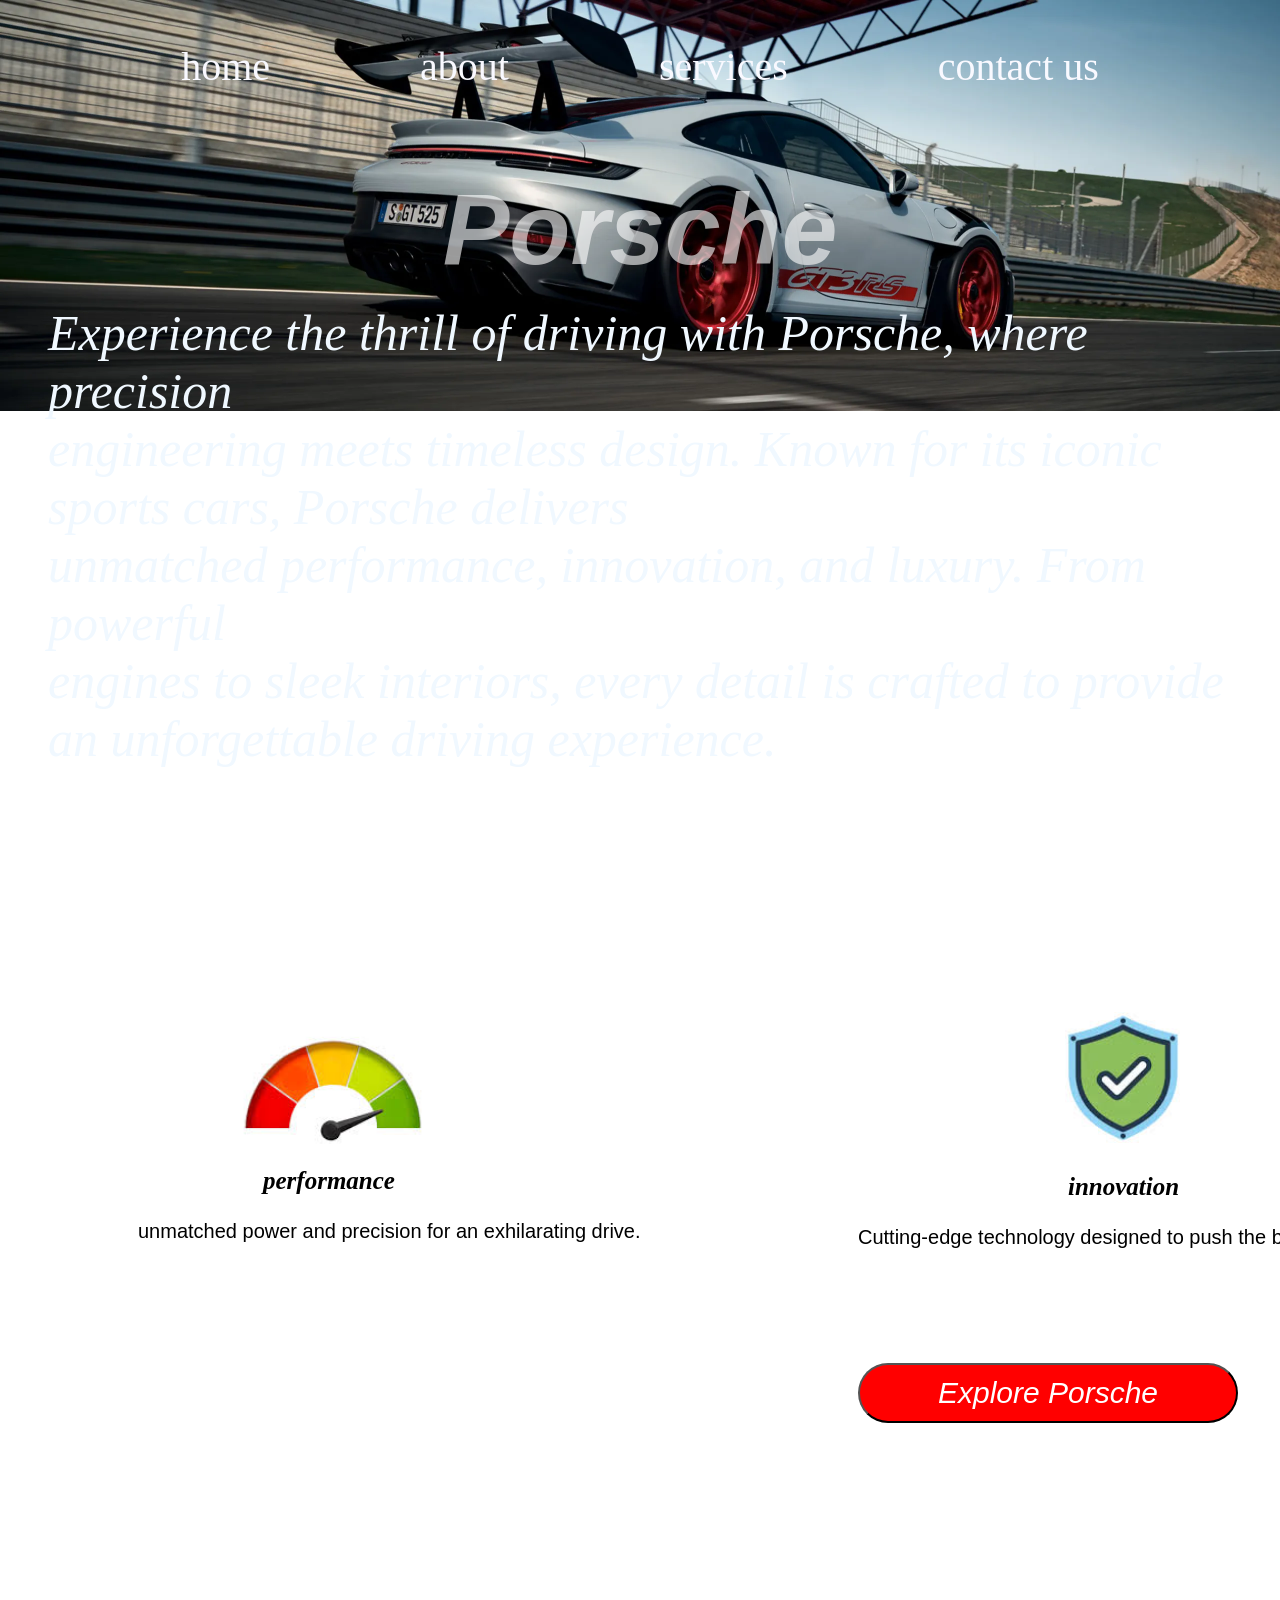
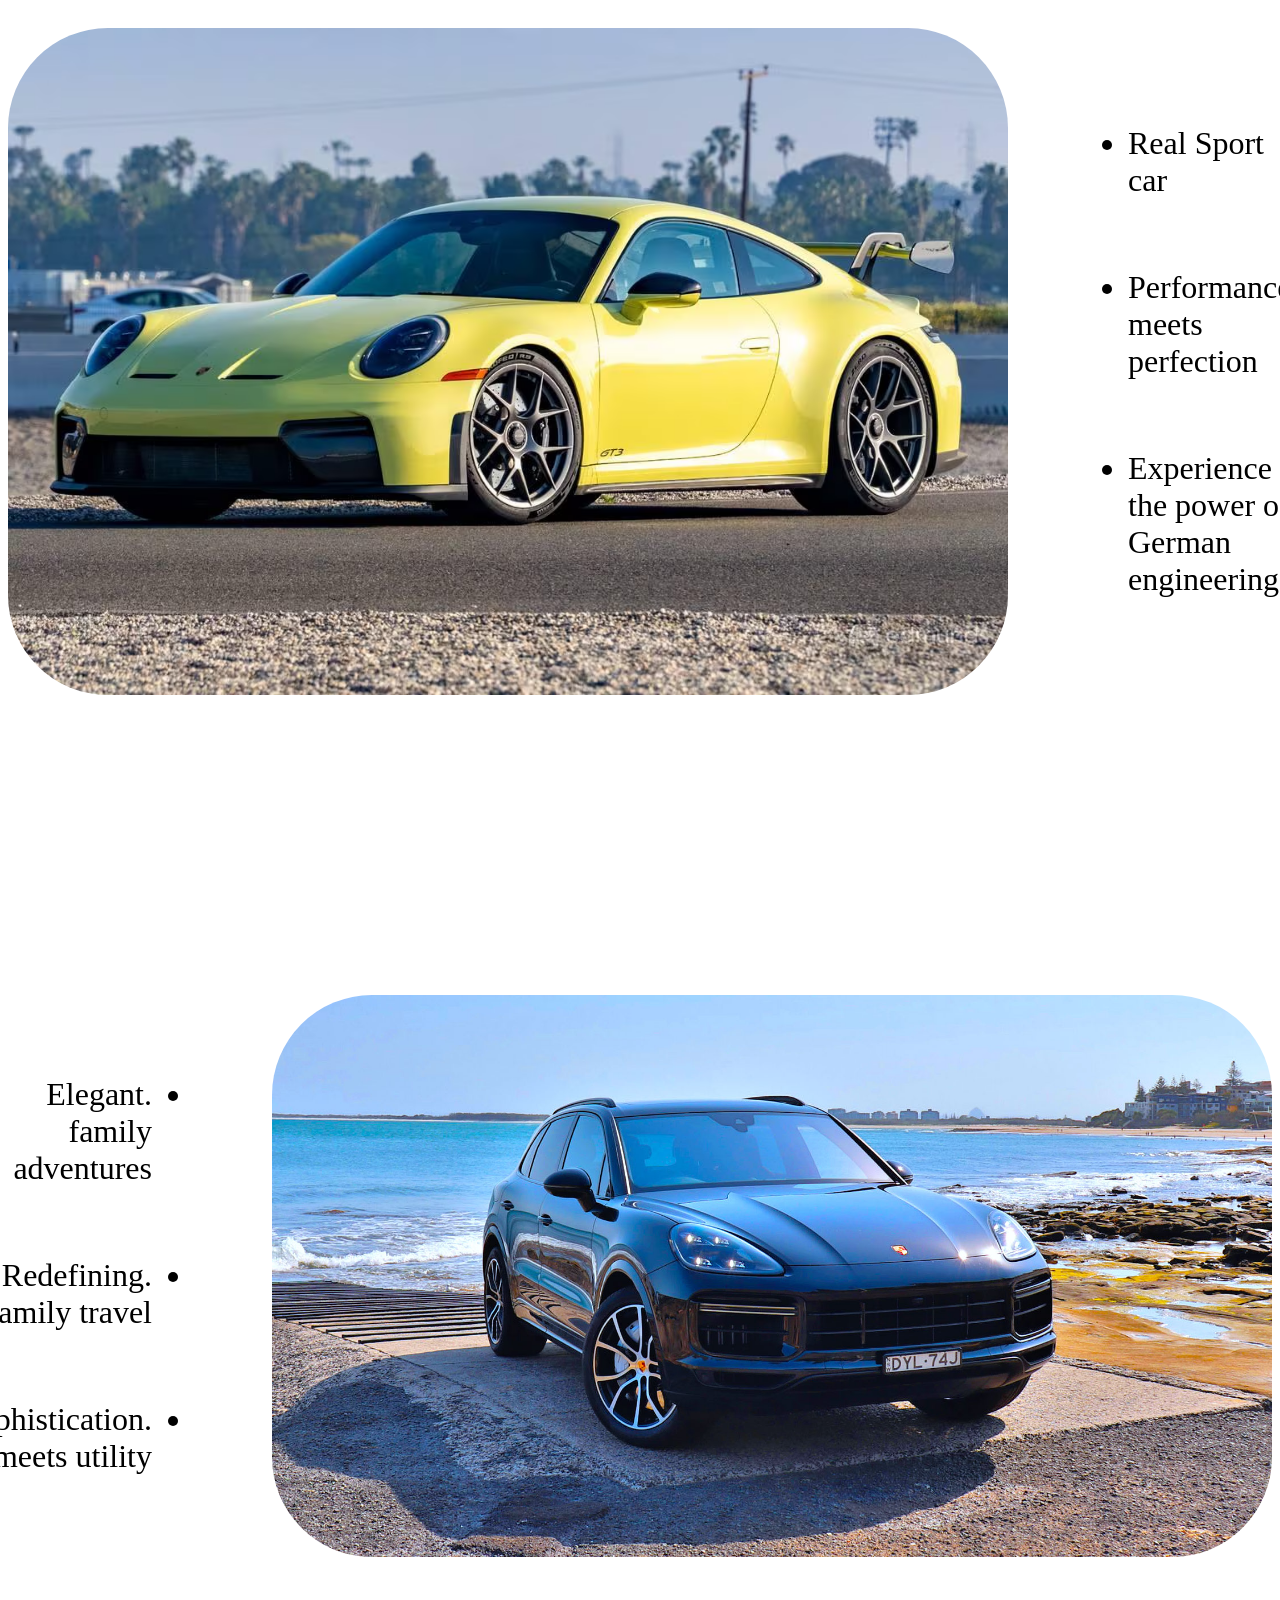
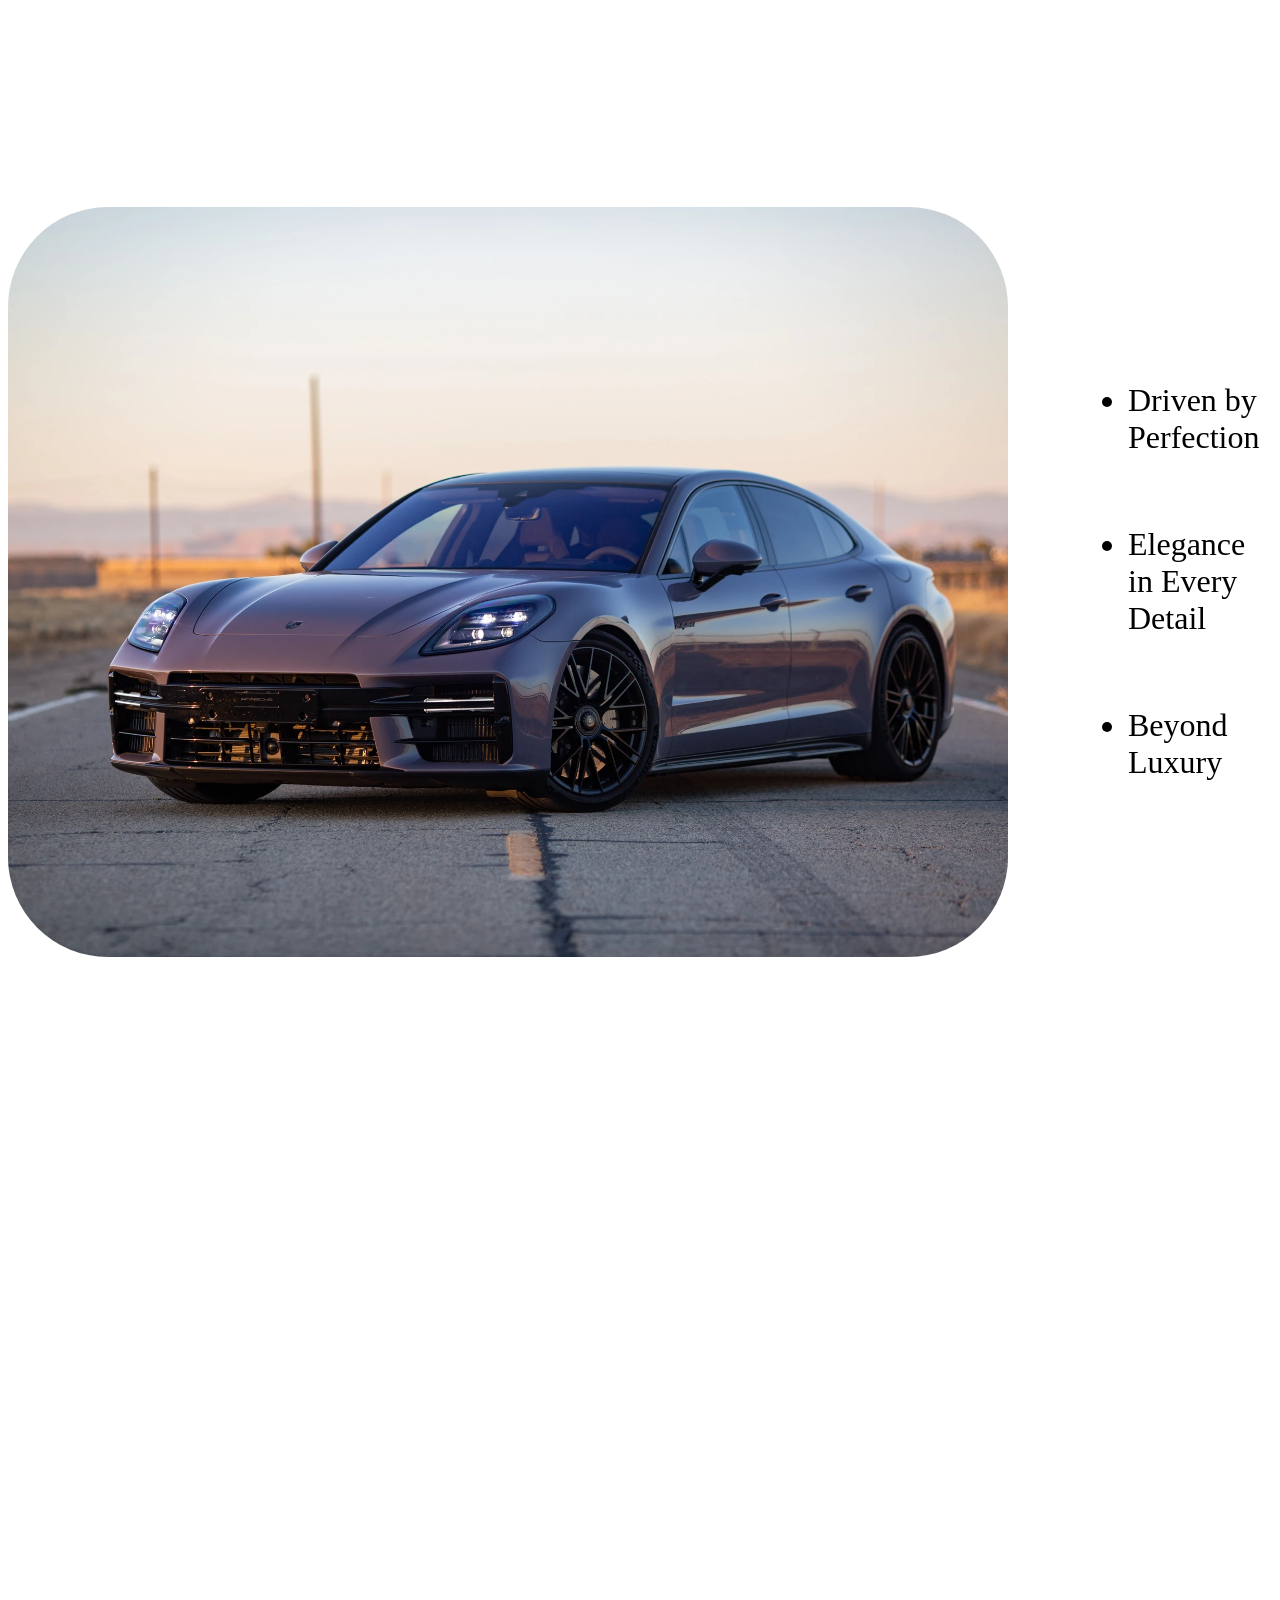
<file: index.html>
<!DOCTYPE html>
<html lang="en">
<head>
    <meta charset="UTF-8">
    <meta name="viewport" content="width=device-width, initial-scale=1.0">
    <link rel="stylesheet" href="style2.css">
    <link class="icon1" rel="icon" href="imgs/porcheicon  s.png">
    <title>porche web</title>
</head>
<body>
<nav class="navbar">
    
        <a class="navbar1" href="#">home</a>
        <a class="navbar2"  href="#about">about</a>
        <a class="navbar3" href="#services">services</a>
        <a class="navbar4" href="contact us.html">contact us</a>

</nav>


<h1>Porsche</h1>
 




<p class="p1">
Experience the thrill of driving with Porsche, where precision <br> engineering meets timeless design. Known for its iconic sports cars, Porsche delivers <br> unmatched performance, innovation, and luxury. From powerful <br> engines to sleek interiors, every detail is crafted to provide an unforgettable driving experience.
</p>



<form action="https://www.jdpower.com/cars/porsche">
<div id="about">
<img class="img1" src="imgs/speed  s.jpeg" alt="">
<h3 class="title">performance</h3>
<p class="p2">unmatched power and precision for an exhilarating drive.</p>
<img class="img2" src="imgs/innovation  s.jpeg">
<h3 class="title2">innovation</h3>
<p class="p3">Cutting-edge technology designed to push the boundaries.</p>
<img class="img3" src="imgs/lexuery  s.jpeg">
<h3 class="title3">luxury</h3>
<p class="p4">premium materials and exquisite craftsmanship<br>  inside and out.</p>
<input class="Explore" type="submit" value="Explore Porsche">
</div>
</form>



<form action="" id="services">
<div class="container">
  <img class="img4" src="imgs/porche2  s.avif" alt="">

  <ul class="ul1">
    <li>Real Sport car</li>
    <li>Performance meets perfection</li>
    <li>Experience the power of German engineering</li>
  </ul>
</div>


<div class="container2">
    <img class="img5" src="imgs/porche3  s.png" alt="">

    <ul class="ul2">
        <li>.Elegant family adventures</li>
        <li>.Redefining family travel</li>
        <li>.Sophistication meets utility</li>
    </ul>
</div>



<div class="container3">
    <img  class="img6" src="imgs/porche4  s.webp" alt="">

    <ul class="ul3">
        <li>Driven by Perfection</li>
        <li>Elegance in Every Detail</li>
        <li>Beyond Luxury</li>

    </ul>

</div>

</form>

<iframe class="video1" width="1013" height="570" src="https://www.youtube.com/embed/DZAdVY9kKbc" title="A drive like no other – the Porsche 911 GT3" frameborder="0" allow="accelerometer; autoplay; clipboard-write; encrypted-media; gyroscope; picture-in-picture; web-share" referrerpolicy="strict-origin-when-cross-origin" allowfullscreen></iframe>



</body>
</html>
</file>
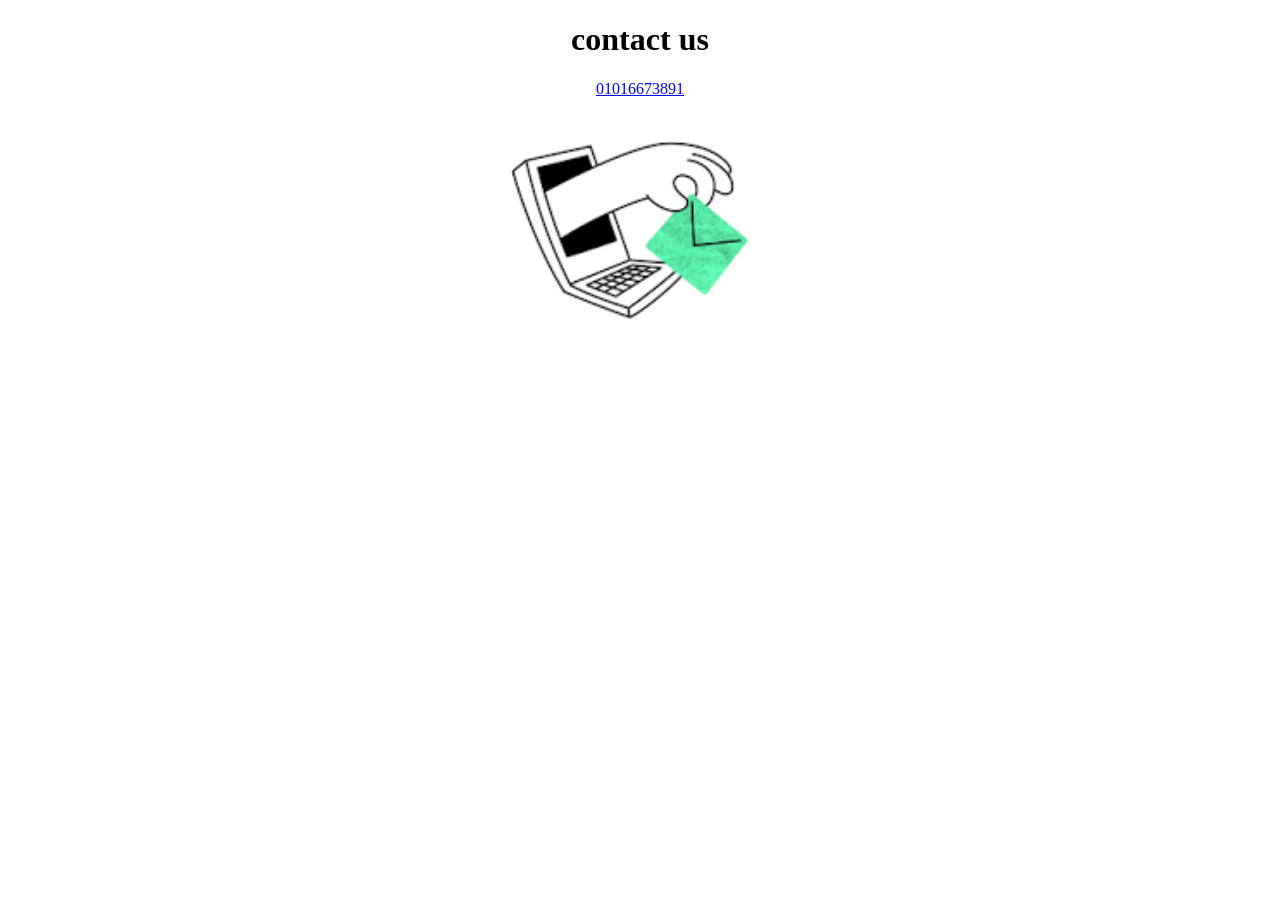
<file: contact us.html>
<!doctype html>
<html lang="en">
  <head>
    <meta charset="UTF-8" />
    <meta name="viewport" content="width=device-width, initial-scale=1.0" />

    <title>__waleed khaled__</title>
  </head>
  <body>
   
    <h1 align="center">contact us</h1>
    <p align="center">
    <a  href="tel:01016673891" >01016673891</a>
    <br>
    <img src="[data-uri]" width="300" alt="contact me">
    </p> 

  </body>
</file>
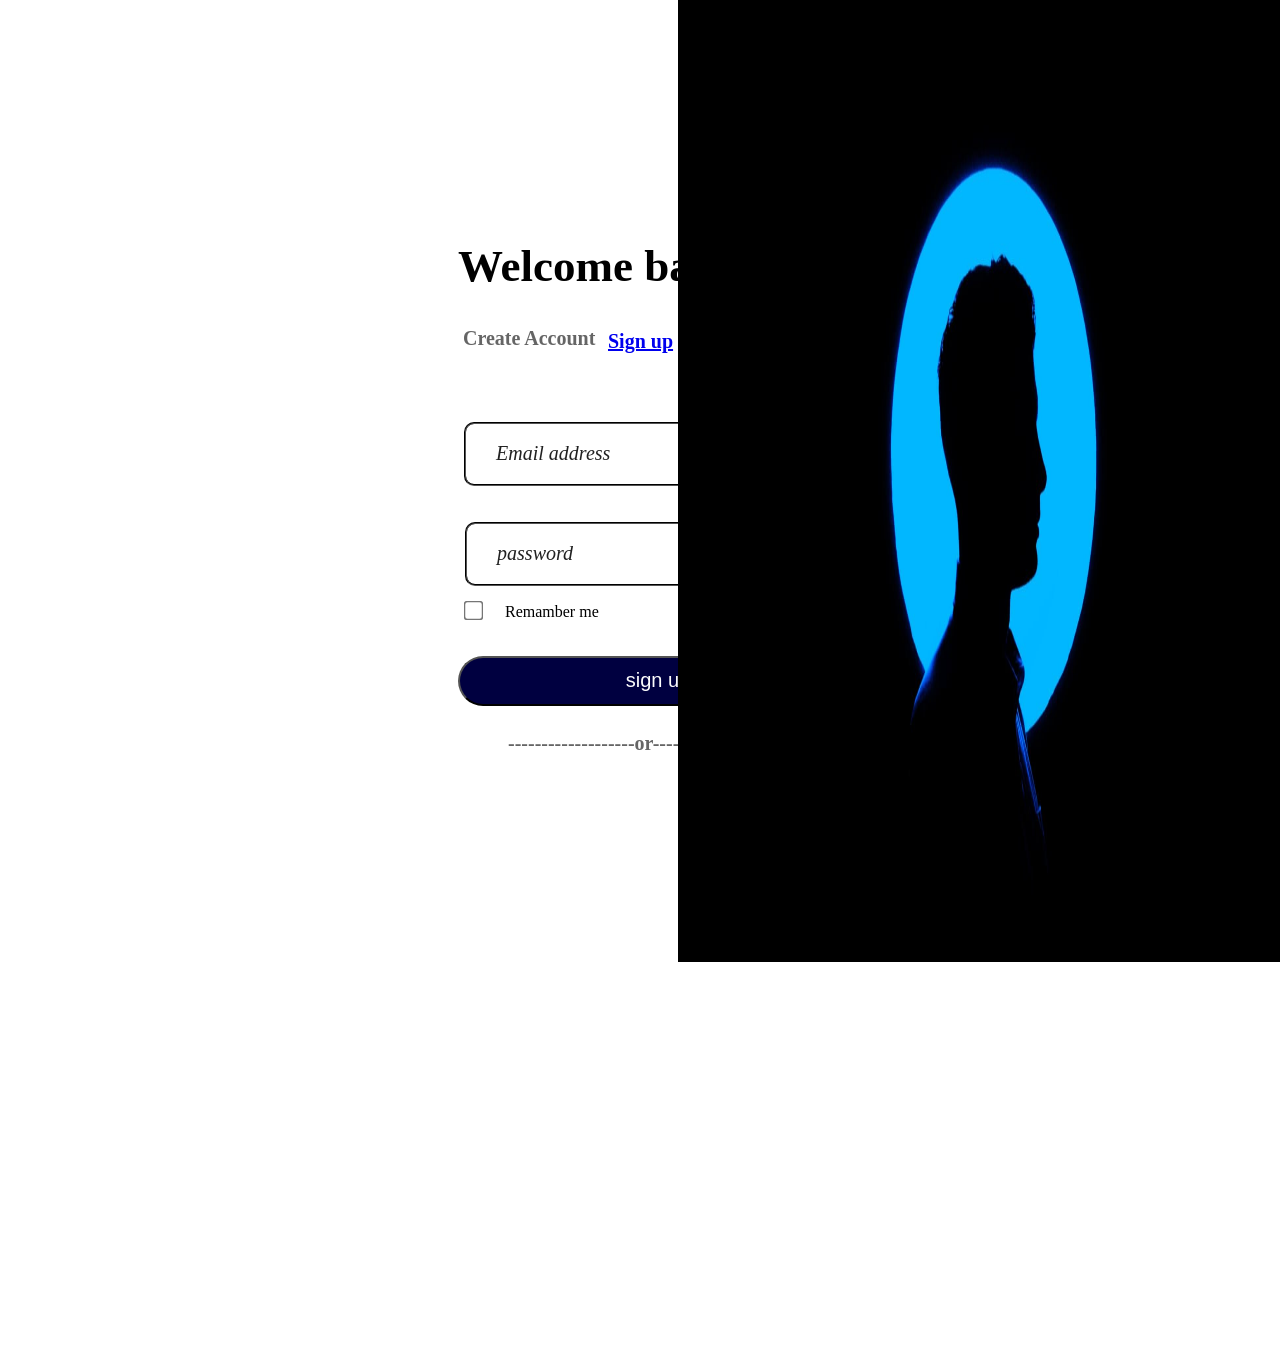
<file: sign in.html>
<!doctype html>
<html lang="en">
  <head>
    <meta charset="UTF-8" />

    <link rel="stylesheet" href="style3.css" />
    <title>Waleed websait</title>
  </head>
  <body>
    <h4>Create Account</h4>
    <form action="index2.html">
      <div>
        <h1>Welcome back</h1>
        <a class="ilink" href="index.html">Sign up</a>
        <input class="ssign" type="email" placeholder="Email address" required />
        <input class="ppassword" type="password" placeholder="password" required/>
      </div>
      <input class="ssubmit" type="submit" value="sign up" />
      <input class="ccheckbox" type="checkbox" required /><label class="rrrrrr">Remamber me</label>
      <h4 class="ttext">-------------------or--------------------</h4>
    </form>
    <img class="iimg" src="imgs/guy   s.jpeg" alt="">
  </body>
</html>
</file>
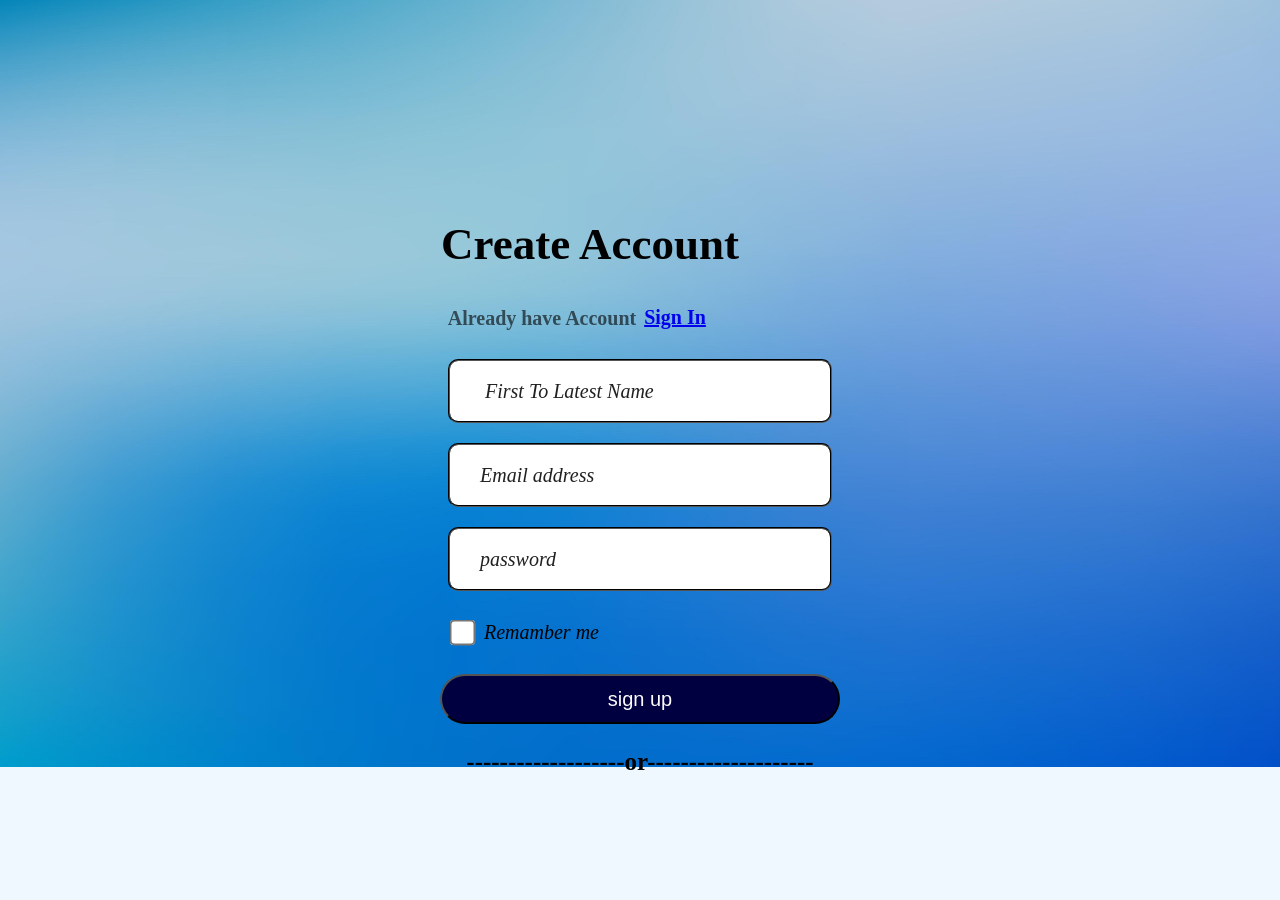
<file: sign up.html>
<!doctype html>
<html lang="en">
  <head>
    <meta charset="UTF-8" />
    <link rel="icon" href="imgs/images   s.png.png">
    <link rel="stylesheet" href="style.css" />
    <title>Waleed websait</title>
  </head>
  <body>
    
    <form action="index.html">
      <div class="container9">
      <h1>Create Account</h1>
      <h4 class="h44">Already have Account</h4>
      <a class="link" href="sign in.html">Sign In</a>
      <input class="user_name" type="text" placeholder="First To Latest Name" required>
      <input class="sign" type="email" placeholder="Email address" required />
      <input class="password" type="password" placeholder="password" required/>
      <div class="dic">
      <input class="checkbox" type="checkbox" required /><label class="Remamber">Remamber me</label>
      </div>
      <input class="submit" type="submit" value="sign up" />
      <h4 class="line">-------------------or--------------------</h4>
      </div>
    </form>
    
  </body>
</html>
</file>
<file: style2.css>
.navbar a{
    text-decoration: none;
    font-size: 40px;
    color: rgb(255, 255, 255);
}
.navbar a:hover{
    transform: scale(1.5);
    transition: 0.3s;
}


.navbar {

  display: flex;
  justify-content: center;
  gap: 150px;
  position: -webkit-sticky;
  position: fixed;
  top: 0;
  left: 0;
  width: 100%;

  z-index: 1000;
}  

.navbar1{
    transition: 0.5s;
}



.navbar2{
    transition: 0.5s;
}

.navbar3{
    transition: 0.5s;
}


.navbar4{
    transition: 0.5s;
}

.p1{
    font-size: 50px;
    font-style: oblique;
    margin-left: 40px;
    font-weight: 300;
    color: rgb(0, 0, 255);
}

body{
    height: 2000px;
    overflow-x: hidden;
    background: url(imgs/porche\ \ s.webp);
    background-repeat: no-repeat;
    background-size:contain;
    background-color: rgb(255, 255, 255);
}


h1{
    color: rgb(4, 8, 255);
    display: flex;
    justify-content: center;
    position: relative;
    top: 50px;
    font-size: 100px;
    font-style: italic;
    font-family: 'Franklin Gothic Medium', 'Arial Narrow', Arial, sans-serif;
}



.img1{
    width: 250px;
    position: relative;
    top: 130px;
    left: 200px;
}
    
.title{
    position: relative;
    top: 70px;
    left: 255px;
    font-size: 25px;
    font-style: oblique;
}


.p2{
    position: relative;
    top: 70px;
    left: 130px;
    font-size: 20px;
    font-family: arial;
}

.img2{
    width: 230px;
    display: block;
    margin: 0 1000px ;
    position: relative;
    bottom: 230px;   
}


.p3{
    position: relative;
    bottom: 275px;
    left: 850px;
    font-size: 20px;
    font-family: arial;
}


.title2{
    position: relative;
    bottom: 275px;
    left: 1060px;
    font-size: 25px;
    font-style: oblique;
}


html{
    scroll-behavior: smooth;
}

.navbar a{
    text-decoration: none;
    font-size: 40px;
    color: rgb(249, 249, 255);
}
.navbar a:hover{
    transform: scale(1.5);
    transition: 0.3s;
}


.navbar {
    display: flex;
    justify-content: center;
    gap: 150px;
    position: relative;
    top: 35px;  
}




.p1{
    font-size: 50px;
    font-style: oblique;
    margin-left: 40px;
    font-weight: 300;
    color: aliceblue;
}

body{
    height: 5000px;
    overflow-x: hidden;
    background: url(imgs/porche\ \ s.webp);
    background-repeat: no-repeat;
    background-size: contain;
    background-color: rgb(255, 255, 255);
}


h1{
    color: rgba(255, 255, 255, 0.604);
    display: flex;
    justify-content: center;
    position: relative;
    top: 50px;
    font-size: 100px;
    font-style: italic;
    font-family: 'Franklin Gothic Medium', 'Arial Narrow', Arial, sans-serif;
}



.img1{
    width: 250px;
    position: relative;
    top: 130px;
    left: 200px;
}
    
.title{
    position: relative;
    top: 70px;
    left: 255px;
    font-size: 25px;
    font-style: oblique;
}


.p2{
    position: relative;
    top: 70px;
    left: 130px;
    font-size: 20px;
    font-family: arial;
}

.img2{
    width: 230px;
    display: block;
    margin: 0 1000px ;
    position: relative;
    bottom: 230px;   
}


.p3{
    position: relative;
    bottom: 275px;
    left: 850px;
    font-size: 20px;
    font-family: arial;
}


.title2{
    position: relative;
    bottom: 275px;
    left: 1060px;
    font-size: 25px;
    font-style: oblique;
}

.icon1{
    border-radius: 50px;
}


html{
    scroll-behavior: smooth;
}


.img3{
    width: 180px;
    display: block;
    margin: 0 1640px ;
    position: relative;
    bottom: 550px; 
}

.p4{
    text-align: justify;
    position: relative;
    bottom: 575px;
    left: 1550px;
    font-size: 20px;
    font-family: arial;
}


.title3{
    position: relative;
    bottom: 580px;
    left: 1700px;
    font-size: 25px;
    font-style: oblique;
}



.Explore{
    position: relative;
    bottom: 505px;
    left: 850px;
    width: 380px;
    height: 60px;
    border-radius: 50px;
    color: #ffffff;
    font-size: 30px;
    font-weight: 400;
    font-style: italic;
    background-color: rgb(255, 0, 0);
    transition: 0.3s;
}


.Explore:hover{
    transform: scale(1.2);
    background-color: blue;
    font-weight: bold;
    color: black;
}


.img4{
    width: 1000px;
    position: relative;
    bottom: 300px;
    border-radius: 100px;
}


.container {
  display: flex;
  align-items: center;
  gap: 80px;
}
.ul1{
    position: relative;
    bottom: 300px;
    font-size: xx-large;
    display: flex;
    flex-direction: column;
    gap: 70px;
}

.img5{
    width: 1000px;
    position: relative;
    bottom: 00px;
    border-radius: 100px;
}

.container2{
    display: flex;
    align-items: center;
    gap: 80px;
    flex-direction: row-reverse;
}


.ul2{
    direction: rtl;
    font-size: xx-large;
    display: flex;
    flex-direction: column;
    gap: 70px;
}



.img6{
    width: 1000px;
    border-radius: 100px;
    position: relative;
    top: 250px;
}


.container3{
    display: flex;
    align-items: center;
    gap: 80px;
}


.ul3{
    font-size: xx-large;
    display: flex;
    flex-direction: column;
    gap: 70px;
    position: relative;
    top: 250px;
}


.video1{
    position: relative;
    top: 500px;
    align-items: center;
}
</file>
<file: style3.css>
h1{
    position: relative;
    top: 160px;
    left: 450px;
    color: rgb(0, 0, 0);
    font-size: 45px;
    font-weight: 800;
    
}


h4{
    position: relative;
    top: 300px;
    left: 455px;
    font-size: 20px;
    opacity: 0.6;
}
.ssign{
    font-size: 20px;
    padding: 15px;
    position: relative;
    top: 260px;
    left: 387px;
    width: 350px;
    height: 30px;
    border-style: groove;
    border-radius: 10px;
    border-color: rgb(0, 0, 0);
}
.ssign::placeholder{
        color: #212121;
        font-family: 'Franklin Gothic Medium', 'Arial Narrow', Arial, sans-serif;
        font-weight: 200;
        font-style: italic;
        font-family: cursive;
        font-style: oblique;
        font-size: 20px;
        padding-left: 15px;
        opacity: 1;        
}
.ppassword{
    position: relative;
    padding: 15px;
    top: 360px;
    font-size: 20px;
    left: px;
    width: 350px;
    height: 30px;
    border-style: groove;
    border-radius: 10px;
    border-color: rgb(0, 0, 0);
}
.ppassword::placeholder{
    color: #212121;
    font-family: 'Franklin Gothic Medium', 'Arial Narrow', Arial, sans-serif;
    font-weight: 200;
    font-style: italic;
    font-family: cursive;
    font-style: oblique;
    font-size: 20px;
    padding-left: 15px;
    opacity: 1;
    }   
.ssubmit{
    font-size: 20px;
    background-color: rgb(0, 0, 64);
    color: #fcfcfc;
    position: relative;
    top: 430px;
    left: 450px;
    width: 400px;
    height: 50px;
    border-radius: 30px;
}  
.ccheckbox{
    position: relative;
    top: 360px;
    left: 45px;
    transform: scale(1.5);
    margin: 10px;
    cursor: pointer;
}
.rrrrrr{
    position: relative;
    top: 360px;
    left: 60px;
}
.ilink{
    position: relative;
    top: 148px;
    left: 600px;
    font-weight: bold;
    font-size: 20px;
}
.iimg{
    width: 50%;
    height: 1000px;
    position: relative;
    left: 53%;
    bottom: 390px;   
}
.ttext{
    position: relative;
    top: 430px;
    left: 500px;
}



body{
    
    overflow: hidden;
    background-color: aliceblue;

    background-image: url(imgs/6399a4d27711a5ad2c9bf5cd_ben-sweet-2LowviVHZ-E-unsplash-1.jpeg);
    background: no-repeat;
    background-position: right;
}
</file>
<file: style.css>
@media screen {
    

h1{
    transform: translateY(100px) translateX(-50px);
    color: rgb(0, 0, 0);
    font-size: 45px;
    font-weight: 800;
    
}


.h44{
    transform: translateY(60px) translateX(-98px);
    
    font-size: 20px;
    opacity: 0.6;
}


.user_name{
    font-size: 20px;
    padding: 15px;    
    width: 350px;
    height: 30px;
    border-style: groove;
    border-radius: 10px;
    border-color: rgb(0, 0, 0);
}
.user_name::placeholder{
    color: #212121;
    font-family: 'Franklin Gothic Medium', 'Arial Narrow', Arial, sans-serif;
    font-weight: 200;
    font-style: italic;
    font-family: cursive;
    font-style: oblique;
    font-size: 20px;
    padding-left: 20px;
    opacity: 1;
}
.sign{
    font-size: 20px;
    padding: 15px;
    position: relative;
    
    width: 350px;
    height: 30px;
    border-style: groove;
    border-radius: 10px;
    border-color: rgb(0, 0, 0);
}
.sign::placeholder{
        color: #212121;
        font-family: 'Franklin Gothic Medium', 'Arial Narrow', Arial, sans-serif;
        font-weight: 200;
        font-style: italic;
        font-family: cursive;
        font-style: oblique;
        font-size: 20px;
        padding-left: 15px;
        opacity: 1;        
}
.password{
    position: relative;
    padding: 15px;
    
    font-size: 20px;
   
    width: 350px;
    height: 30px;
    border-style: groove;
    border-radius: 10px;
    border-color: rgb(0, 0, 0);
}
.password::placeholder{
    color: #212121;
    font-family: 'Franklin Gothic Medium', 'Arial Narrow', Arial, sans-serif;
    font-weight: 200;
    font-style: italic;
    font-family: cursive;
    font-style: oblique;
    font-size: 20px;
    padding-left: 15px;
    opacity: 1;
    }   
.submit{
    font-size: 20px;
    background-color: rgb(0, 0, 64);
    color: #fcfcfc;
    position: relative;
    
    width: 400px;
    height: 50px;
    border-radius: 30px;
}  
.checkbox{
    position: relative;
    
    transform: scale(2.0);
    margin: 15px;
    cursor: pointer;
}
.Remamber{
    position: relative;
    font-size: 20px;
    display: flex;
    flex-direction: row;
    font-style: italic;
    top: 10px;
}
.link{
    position: relative;
    transform: translateX(35px) translateY(-10px);
    font-weight: bold;
    font-size: 20px;
}
.img{
    width: 50%;
    height: 1000px;
    position: relative;
      
}
.line{
    font-size: 25px;
    transform: translateY(-30px);
    
    
}



body{
    
    overflow: hidden;
    background-color: aliceblue;

    background-image: url(imgs/background\ \ s.jpeg);
    background-repeat: no-repeat;
    background-size: cover;
    
}

.container9{
    display: flex;
    flex-direction: column;
    align-items: center;
    gap: 20px;
    transform: translateY(80px);
}

.dic{
    display: flex;
    flex-direction: row;
    position: relative;
    transform: translateX(-120px);
}
}
</file>
